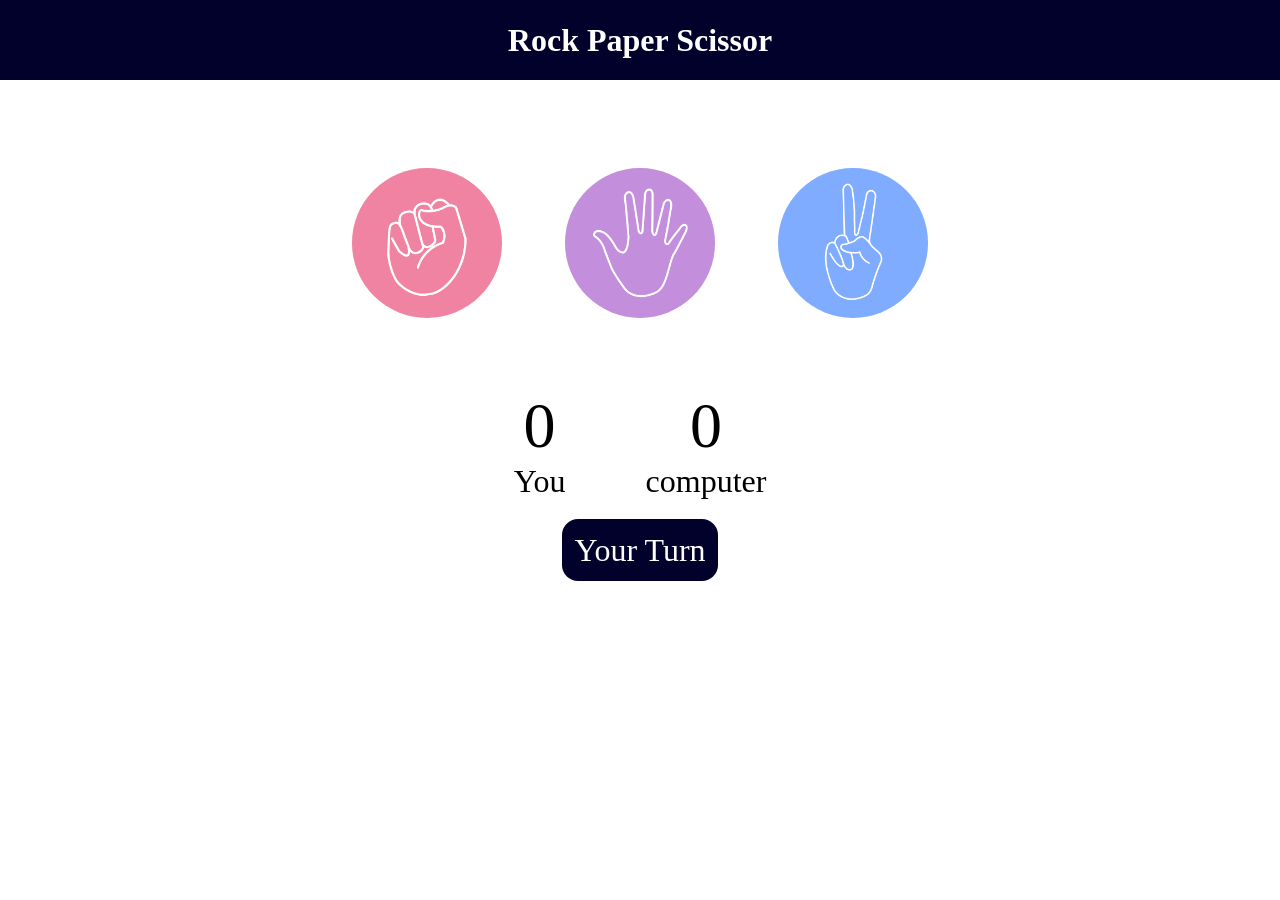
<file: index.html>
<!DOCTYPE html>
<html lang="en">
<head>
    <meta charset="UTF-8">
    <meta name="viewport" content="width=device-width, initial-scale=1.0">
    <title>Rock paper scissor</title>
    <link rel="stylesheet" href="style1.css" />
</head>
<body>

    <h1>Rock Paper Scissor</h1>
    <div class="choices">
        <div class="choice" id="rock">
            <img src="rock.png">
        </div>
        <div class="choice" id="paper">
            <img src="paper.png">
        </div>
        <div class="choice" id="scissor">
            <img src="scissors.png">
        </div>
        

    </div>


    <div class="score-board">
        <div class="score">
            <p id="usersc">0</p>
            <p>You</p>
        </div>
        <div class="score">
            <P id="compsc">0</P>
            <p>computer</p>
        </div>
    </div>

    <div class="msgbox">
      <p id="msg">Your Turn</p>

    </div>
    <script src="game.js"></script>
</body>
</html>
</file>
<file: style1.css>
*{
    margin: 0px;
    padding: 0px;
    text-align: center;
}
h1{
    height: 5rem;
    background-color: rgb(1, 1, 43);
    color: white;
    line-height: 5rem;
}
.choice:hover{
    opacity: 0.8;
    cursor: pointer;
    background-color: black;
}
.choices{
    margin-top: 5rem;
    display: flex;
    align-items: center;
    justify-content: center;
    gap: 3rem;
}
.choice{
    height: 165px;
    width: 165px;
    border-radius: 50%;
    display: flex;
    justify-content: center;
    align-items: center;

}
img{
    height: 150px;
    width: 150px;
    object-fit: cover;
    border-radius: 50%;
}
.score-board{
    margin-top: 4rem;
    display: flex;
    justify-content: center;
    align-items: center;
    font-size: 2rem;
    font-weight: 400;
    gap:5rem;
    
}
#usersc,#compsc{
    font-size: 4rem;
    font-weight: 400;
}
 
#msg{
    margin-top: 5rem;
    background-color: rgb(1, 1, 43);
    color: white;
    display: inline;
    font-size: 2rem;
    border-radius: 1rem;
    padding: 0.8rem;
 }
 .msgbox{
    margin-top: 2rem;
}
</file>
